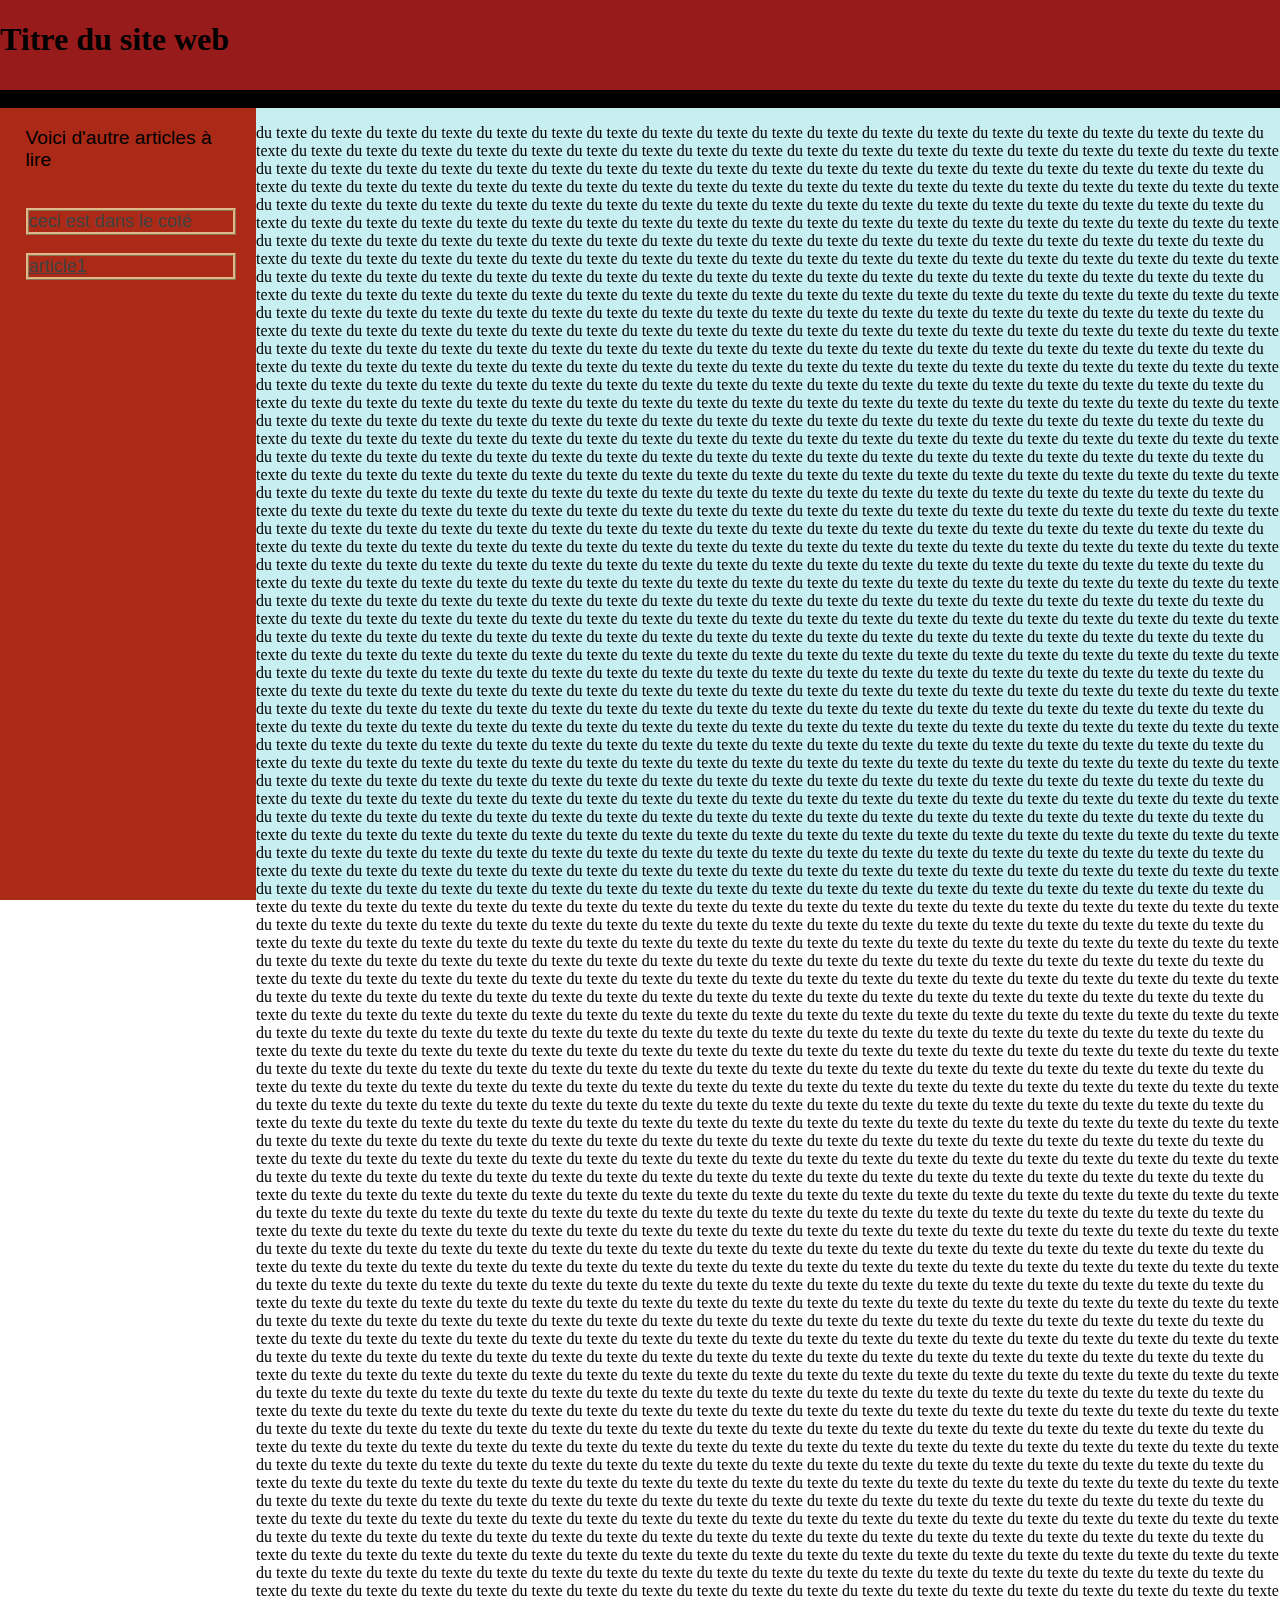
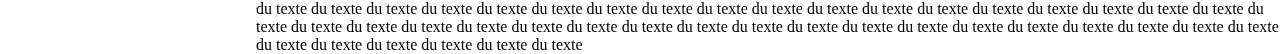
<file: index.html>
<!DOCTYPE html>
<html>
    <head>
        <meta charset="utf-8"/>
        <title>page test</title>
        <link rel="stylesheet", href="forme.css">
    </head>
    <body>
        <div class="page"> <!-- contenant pour la page entière-->
            <div class="haut"> <!-- contenant pour le haut de page (titre et autre boutement pour naviguer)-->
                <h1>Titre du site web</h1>
            </div>
            <div class="accent"></div>
            <div class="contenu"> <!-- le contenu du site web -->
                <div class="gauche"> <!-- les liens pour naviguer aux autres articles -->
                    <p class="titre-boutton-pages"> Voici d'autre articles à lire</p>
                    <p class="boutton-pages">ceci est dans le coté</p>
                    <a href="article1.html" class="boutton-pages">article1</a>
                </div>
                <div class="droite">
                    <p>
                        du texte du texte du texte du texte du texte du texte du texte du texte du texte du texte du texte du texte du texte du texte du texte du texte du texte du texte du texte du texte du texte du texte du texte du texte 
                        du texte du texte du texte du texte du texte du texte du texte du texte du texte du texte du texte du texte du texte du texte du texte du texte du texte du texte du texte du texte du texte du texte du texte du texte
                        du texte du texte du texte du texte du texte du texte du texte du texte du texte du texte du texte du texte du texte du texte du texte du texte du texte du texte du texte du texte du texte du texte du texte du texte
                        du texte du texte du texte du texte du texte du texte du texte du texte du texte du texte du texte du texte du texte du texte du texte du texte du texte du texte du texte du texte du texte du texte du texte du texte
                        du texte du texte du texte du texte du texte du texte du texte du texte du texte du texte du texte du texte du texte du texte du texte du texte du texte du texte du texte du texte du texte du texte du texte du texte
                        du texte du texte du texte du texte du texte du texte du texte du texte du texte du texte du texte du texte du texte du texte du texte du texte du texte du texte du texte du texte du texte du texte du texte du texte 
                        du texte du texte du texte du texte du texte du texte du texte du texte du texte du texte du texte du texte du texte du texte du texte du texte du texte du texte du texte du texte du texte du texte du texte du texte
                        du texte du texte du texte du texte du texte du texte du texte du texte du texte du texte du texte du texte du texte du texte du texte du texte du texte du texte du texte du texte du texte du texte du texte du texte
                        du texte du texte du texte du texte du texte du texte du texte du texte du texte du texte du texte du texte du texte du texte du texte du texte du texte du texte du texte du texte du texte du texte du texte du texte
                        du texte du texte du texte du texte du texte du texte du texte du texte du texte du texte du texte du texte du texte du texte du texte du texte du texte du texte du texte du texte du texte du texte du texte du texte
                        du texte du texte du texte du texte du texte du texte du texte du texte du texte du texte du texte du texte du texte du texte du texte du texte du texte du texte du texte du texte du texte du texte du texte du texte 
                        du texte du texte du texte du texte du texte du texte du texte du texte du texte du texte du texte du texte du texte du texte du texte du texte du texte du texte du texte du texte du texte du texte du texte du texte
                        du texte du texte du texte du texte du texte du texte du texte du texte du texte du texte du texte du texte du texte du texte du texte du texte du texte du texte du texte du texte du texte du texte du texte du texte
                        du texte du texte du texte du texte du texte du texte du texte du texte du texte du texte du texte du texte du texte du texte du texte du texte du texte du texte du texte du texte du texte du texte du texte du texte
                        du texte du texte du texte du texte du texte du texte du texte du texte du texte du texte du texte du texte du texte du texte du texte du texte du texte du texte du texte du texte du texte du texte du texte du texte
                        du texte du texte du texte du texte du texte du texte du texte du texte du texte du texte du texte du texte du texte du texte du texte du texte du texte du texte du texte du texte du texte du texte du texte du texte 
                        du texte du texte du texte du texte du texte du texte du texte du texte du texte du texte du texte du texte du texte du texte du texte du texte du texte du texte du texte du texte du texte du texte du texte du texte
                        du texte du texte du texte du texte du texte du texte du texte du texte du texte du texte du texte du texte du texte du texte du texte du texte du texte du texte du texte du texte du texte du texte du texte du texte
                        du texte du texte du texte du texte du texte du texte du texte du texte du texte du texte du texte du texte du texte du texte du texte du texte du texte du texte du texte du texte du texte du texte du texte du texte
                        du texte du texte du texte du texte du texte du texte du texte du texte du texte du texte du texte du texte du texte du texte du texte du texte du texte du texte du texte du texte du texte du texte du texte du texte
                        du texte du texte du texte du texte du texte du texte du texte du texte du texte du texte du texte du texte du texte du texte du texte du texte du texte du texte du texte du texte du texte du texte du texte du texte 
                        du texte du texte du texte du texte du texte du texte du texte du texte du texte du texte du texte du texte du texte du texte du texte du texte du texte du texte du texte du texte du texte du texte du texte du texte
                        du texte du texte du texte du texte du texte du texte du texte du texte du texte du texte du texte du texte du texte du texte du texte du texte du texte du texte du texte du texte du texte du texte du texte du texte
                        du texte du texte du texte du texte du texte du texte du texte du texte du texte du texte du texte du texte du texte du texte du texte du texte du texte du texte du texte du texte du texte du texte du texte du texte
                        du texte du texte du texte du texte du texte du texte du texte du texte du texte du texte du texte du texte du texte du texte du texte du texte du texte du texte du texte du texte du texte du texte du texte du texte
                        du texte du texte du texte du texte du texte du texte du texte du texte du texte du texte du texte du texte du texte du texte du texte du texte du texte du texte du texte du texte du texte du texte du texte du texte 
                        du texte du texte du texte du texte du texte du texte du texte du texte du texte du texte du texte du texte du texte du texte du texte du texte du texte du texte du texte du texte du texte du texte du texte du texte
                        du texte du texte du texte du texte du texte du texte du texte du texte du texte du texte du texte du texte du texte du texte du texte du texte du texte du texte du texte du texte du texte du texte du texte du texte
                        du texte du texte du texte du texte du texte du texte du texte du texte du texte du texte du texte du texte du texte du texte du texte du texte du texte du texte du texte du texte du texte du texte du texte du texte
                        du texte du texte du texte du texte du texte du texte du texte du texte du texte du texte du texte du texte du texte du texte du texte du texte du texte du texte du texte du texte du texte du texte du texte du texte
                        du texte du texte du texte du texte du texte du texte du texte du texte du texte du texte du texte du texte du texte du texte du texte du texte du texte du texte du texte du texte du texte du texte du texte du texte 
                        du texte du texte du texte du texte du texte du texte du texte du texte du texte du texte du texte du texte du texte du texte du texte du texte du texte du texte du texte du texte du texte du texte du texte du texte
                        du texte du texte du texte du texte du texte du texte du texte du texte du texte du texte du texte du texte du texte du texte du texte du texte du texte du texte du texte du texte du texte du texte du texte du texte
                        du texte du texte du texte du texte du texte du texte du texte du texte du texte du texte du texte du texte du texte du texte du texte du texte du texte du texte du texte du texte du texte du texte du texte du texte
                        du texte du texte du texte du texte du texte du texte du texte du texte du texte du texte du texte du texte du texte du texte du texte du texte du texte du texte du texte du texte du texte du texte du texte du texte
                        du texte du texte du texte du texte du texte du texte du texte du texte du texte du texte du texte du texte du texte du texte du texte du texte du texte du texte du texte du texte du texte du texte du texte du texte 
                        du texte du texte du texte du texte du texte du texte du texte du texte du texte du texte du texte du texte du texte du texte du texte du texte du texte du texte du texte du texte du texte du texte du texte du texte
                        du texte du texte du texte du texte du texte du texte du texte du texte du texte du texte du texte du texte du texte du texte du texte du texte du texte du texte du texte du texte du texte du texte du texte du texte
                        du texte du texte du texte du texte du texte du texte du texte du texte du texte du texte du texte du texte du texte du texte du texte du texte du texte du texte du texte du texte du texte du texte du texte du texte
                        du texte du texte du texte du texte du texte du texte du texte du texte du texte du texte du texte du texte du texte du texte du texte du texte du texte du texte du texte du texte du texte du texte du texte du texte
                        du texte du texte du texte du texte du texte du texte du texte du texte du texte du texte du texte du texte du texte du texte du texte du texte du texte du texte du texte du texte du texte du texte du texte du texte 
                        du texte du texte du texte du texte du texte du texte du texte du texte du texte du texte du texte du texte du texte du texte du texte du texte du texte du texte du texte du texte du texte du texte du texte du texte
                        du texte du texte du texte du texte du texte du texte du texte du texte du texte du texte du texte du texte du texte du texte du texte du texte du texte du texte du texte du texte du texte du texte du texte du texte
                        du texte du texte du texte du texte du texte du texte du texte du texte du texte du texte du texte du texte du texte du texte du texte du texte du texte du texte du texte du texte du texte du texte du texte du texte
                        du texte du texte du texte du texte du texte du texte du texte du texte du texte du texte du texte du texte du texte du texte du texte du texte du texte du texte du texte du texte du texte du texte du texte du texte
                        du texte du texte du texte du texte du texte du texte du texte du texte du texte du texte du texte du texte du texte du texte du texte du texte du texte du texte du texte du texte du texte du texte du texte du texte 
                        du texte du texte du texte du texte du texte du texte du texte du texte du texte du texte du texte du texte du texte du texte du texte du texte du texte du texte du texte du texte du texte du texte du texte du texte
                        du texte du texte du texte du texte du texte du texte du texte du texte du texte du texte du texte du texte du texte du texte du texte du texte du texte du texte du texte du texte du texte du texte du texte du texte
                        du texte du texte du texte du texte du texte du texte du texte du texte du texte du texte du texte du texte du texte du texte du texte du texte du texte du texte du texte du texte du texte du texte du texte du texte
                        du texte du texte du texte du texte du texte du texte du texte du texte du texte du texte du texte du texte du texte du texte du texte du texte du texte du texte du texte du texte du texte du texte du texte du texte
                        du texte du texte du texte du texte du texte du texte du texte du texte du texte du texte du texte du texte du texte du texte du texte du texte du texte du texte du texte du texte du texte du texte du texte du texte 
                        du texte du texte du texte du texte du texte du texte du texte du texte du texte du texte du texte du texte du texte du texte du texte du texte du texte du texte du texte du texte du texte du texte du texte du texte
                        du texte du texte du texte du texte du texte du texte du texte du texte du texte du texte du texte du texte du texte du texte du texte du texte du texte du texte du texte du texte du texte du texte du texte du texte
                        du texte du texte du texte du texte du texte du texte du texte du texte du texte du texte du texte du texte du texte du texte du texte du texte du texte du texte du texte du texte du texte du texte du texte du texte
                        du texte du texte du texte du texte du texte du texte du texte du texte du texte du texte du texte du texte du texte du texte du texte du texte du texte du texte du texte du texte du texte du texte du texte du texte
                        du texte du texte du texte du texte du texte du texte du texte du texte du texte du texte du texte du texte du texte du texte du texte du texte du texte du texte du texte du texte du texte du texte du texte du texte 
                        du texte du texte du texte du texte du texte du texte du texte du texte du texte du texte du texte du texte du texte du texte du texte du texte du texte du texte du texte du texte du texte du texte du texte du texte
                        du texte du texte du texte du texte du texte du texte du texte du texte du texte du texte du texte du texte du texte du texte du texte du texte du texte du texte du texte du texte du texte du texte du texte du texte
                        du texte du texte du texte du texte du texte du texte du texte du texte du texte du texte du texte du texte du texte du texte du texte du texte du texte du texte du texte du texte du texte du texte du texte du texte
                        du texte du texte du texte du texte du texte du texte du texte du texte du texte du texte du texte du texte du texte du texte du texte du texte du texte du texte du texte du texte du texte du texte du texte du texte
                        du texte du texte du texte du texte du texte du texte du texte du texte du texte du texte du texte du texte du texte du texte du texte du texte du texte du texte du texte du texte du texte du texte du texte du texte 
                        du texte du texte du texte du texte du texte du texte du texte du texte du texte du texte du texte du texte du texte du texte du texte du texte du texte du texte du texte du texte du texte du texte du texte du texte
                        du texte du texte du texte du texte du texte du texte du texte du texte du texte du texte du texte du texte du texte du texte du texte du texte du texte du texte du texte du texte du texte du texte du texte du texte
                        du texte du texte du texte du texte du texte du texte du texte du texte du texte du texte du texte du texte du texte du texte du texte du texte du texte du texte du texte du texte du texte du texte du texte du texte
                        du texte du texte du texte du texte du texte du texte du texte du texte du texte du texte du texte du texte du texte du texte du texte du texte du texte du texte du texte du texte du texte du texte du texte du texte
                    </p>
                </div>
            </div>
        </div>
    </body>
</html>
</file>
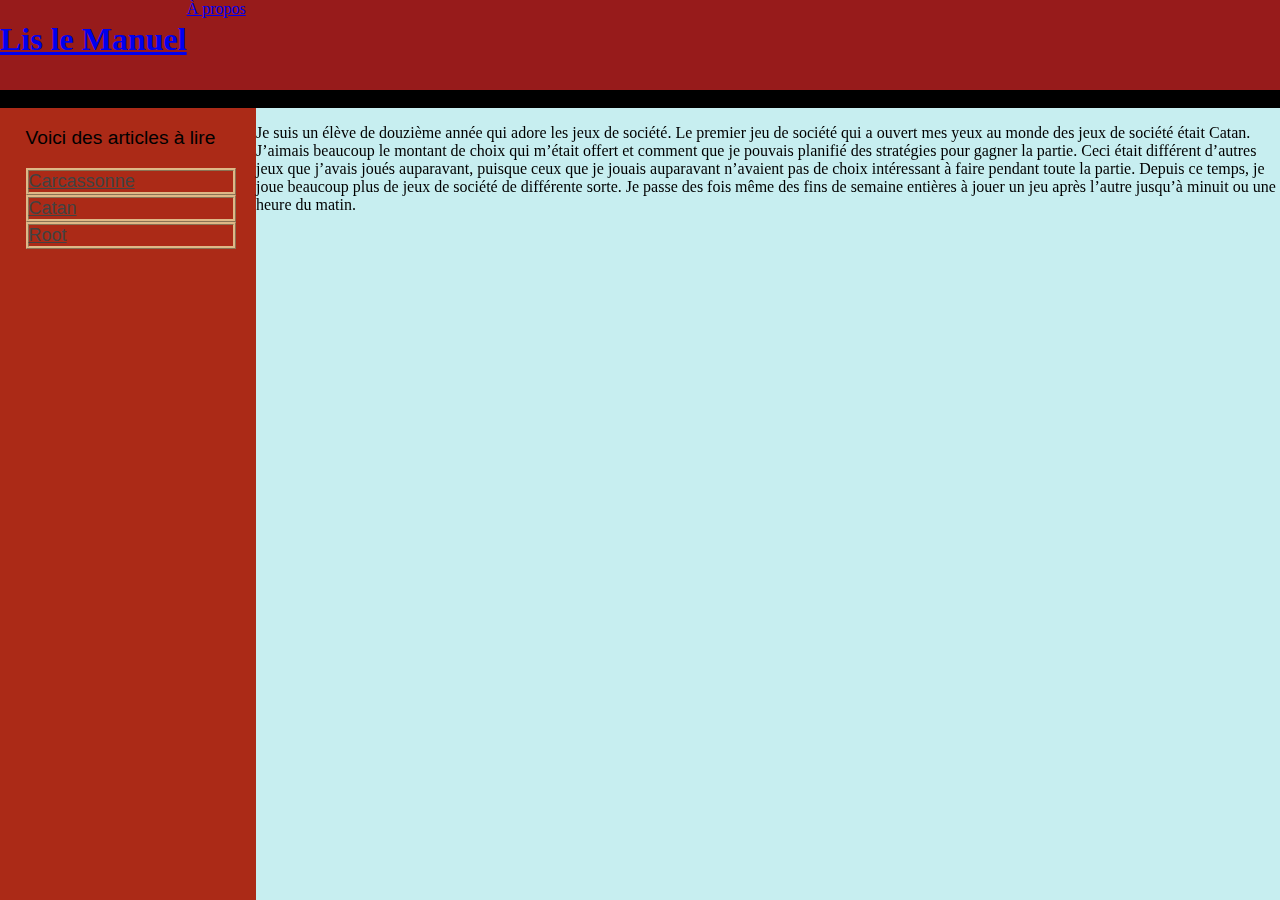
<file: APropos.html>
<!DOCTYPE html>
<html>
    <head>
        <meta charset="utf-8"/>
        <title>À propos</title>
        <link rel="stylesheet", href="forme.css">
    </head>
    <body>
        <div class="page"> <!-- contenant pour la page entière-->
            <div class="haut"> <!-- contenant pour le haut de page (titre et autre boutement pour naviguer)-->
                <a href="index.html" class="titre-site"><h1>Lis le Manuel</h1></a>
                <div class="contenant-propos">
                    <a class="propos" href="APropos.html">
                        À propos
                    </a>
                </div>
            </div>
            <div class="accent"></div>
            <div class="contenu"> <!-- le contenu du site web -->
                <div class="gauche"> <!-- les liens pour naviguer aux autres articles -->
                    <p class="titre-boutton-pages"> Voici des articles à lire</p>
                    <a href="Carcassonne.html" class="boutton-pages">Carcassonne</a>
                    <a href="Catan.html" class="boutton-pages">Catan</a>
                    <a href="Root.html" class="boutton-pages">Root</a>
                </div>
                <div class="droite">
                    <p class="paragraphe-grand">
                        Je suis un élève de douzième année qui adore les jeux de société. Le premier jeu de société qui a ouvert mes yeux au monde des jeux de société était Catan. J’aimais beaucoup le montant de choix qui m’était offert et comment que je pouvais planifié des stratégies pour gagner la partie. Ceci était différent d’autres jeux que j’avais joués auparavant, puisque ceux que je jouais auparavant n’avaient pas de choix intéressant à faire pendant toute la partie. Depuis ce temps, je joue beaucoup plus de jeux de société de différente sorte. Je passe des fois même des fins de semaine entières à jouer un jeu après l’autre jusqu’à minuit ou une heure du matin.
                    </p>
                </div>
            </div>
        </div>
    </body>
</html>
</file>
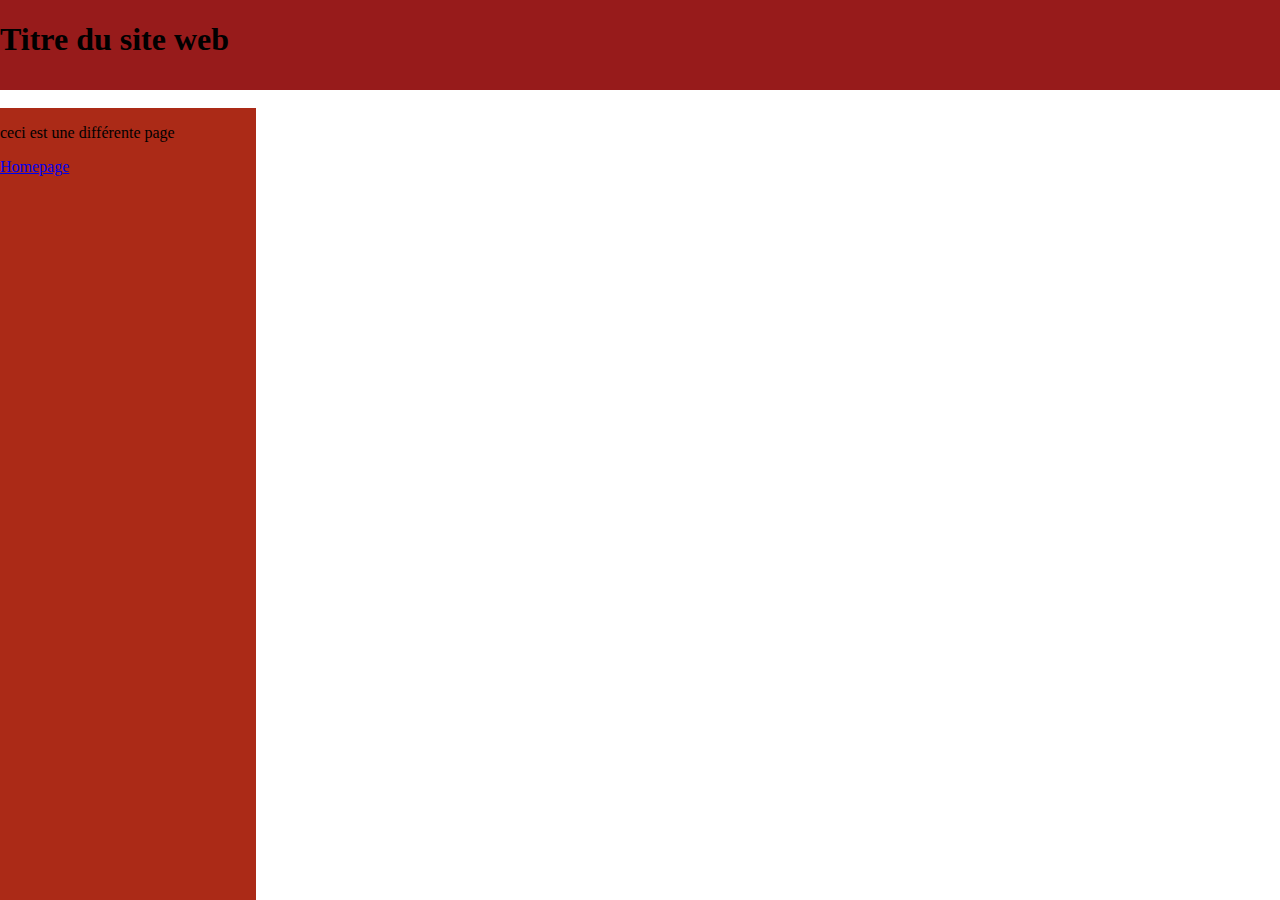
<file: article1.html>
<!DOCTYPE html>
<html>
    <head>
        <meta charset="utf-8"/>
        <title>page test</title>
        <link rel="stylesheet", href="forme.css">
    </head>
    <body>
        <div class="haut">
            <h1>Titre du site web</h1>
        </div>
        <div class="gauche">
            <p>ceci est une différente page</p>
            <a href="index.html">Homepage</a>
        </div>
    </body>
</html>
</file>
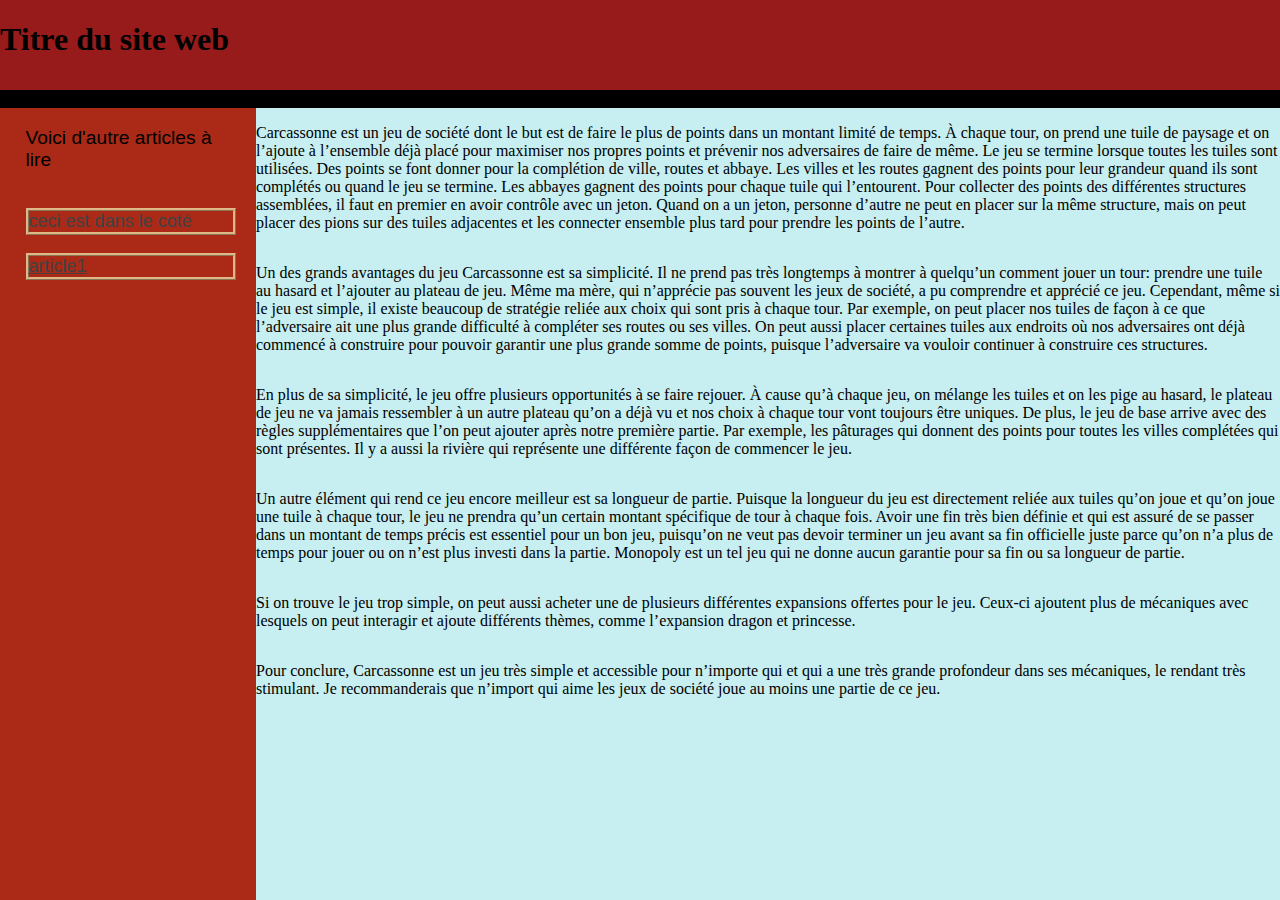
<file: Carcassone.html>
<!DOCTYPE html>
<html>
    <head>
        <meta charset="utf-8"/>
        <title>page test</title>
        <link rel="stylesheet", href="forme.css">
    </head>
    <body>
        <div class="page"> <!-- contenant pour la page entière-->
            <div class="haut"> <!-- contenant pour le haut de page (titre et autre boutement pour naviguer)-->
                <h1>Titre du site web</h1>
            </div>
            <div class="accent"></div>
            <div class="contenu"> <!-- le contenu du site web -->
                <div class="gauche"> <!-- les liens pour naviguer aux autres articles -->
                    <p class="titre-boutton-pages"> Voici d'autre articles à lire</p>
                    <p class="boutton-pages">ceci est dans le coté</p>
                    <a href="article1.html" class="boutton-pages">article1</a>
                </div>
                <div class="droite">
                    <p class="paragraphe">
                        Carcassonne est un jeu de société dont le but est de faire le plus de points dans un montant limité de temps. À chaque tour, on prend une tuile de paysage et on l’ajoute à l’ensemble déjà placé pour maximiser nos propres points et prévenir nos adversaires de faire de même. Le jeu se termine lorsque toutes les tuiles sont utilisées. Des points se font donner pour la complétion de ville, routes et abbaye. Les villes et les routes gagnent des points pour leur grandeur quand ils sont complétés ou quand le jeu se termine. Les abbayes gagnent des points pour chaque tuile qui l’entourent. Pour collecter des points des différentes structures assemblées, il faut en premier en avoir contrôle avec un jeton. Quand on a un jeton, personne d’autre ne peut en placer sur la même structure, mais on peut placer des pions sur des tuiles adjacentes et les connecter ensemble plus tard pour prendre les points de l’autre. 
                    </p>
                    <p class="paragraphe">
                        Un des grands avantages du jeu Carcassonne est sa simplicité. Il ne prend pas très longtemps à montrer à quelqu’un comment jouer un tour: prendre une tuile au hasard et l’ajouter au plateau de jeu. Même ma mère, qui n’apprécie pas souvent les jeux de société, a pu comprendre et apprécié ce jeu. Cependant, même si le jeu est simple, il existe beaucoup de stratégie reliée aux choix qui sont pris à chaque tour. Par exemple, on peut placer nos tuiles  de façon à ce que l’adversaire ait une plus grande difficulté à compléter ses routes ou ses villes. On peut aussi placer certaines tuiles aux endroits où nos adversaires ont déjà commencé à construire pour pouvoir garantir une plus grande somme de points, puisque l’adversaire va vouloir continuer à construire ces structures.
                    </p>
                    <p class="paragraphe">
                        En plus de sa simplicité, le jeu offre plusieurs opportunités à se faire rejouer. À cause qu’à chaque jeu, on mélange les tuiles et on les pige au hasard, le plateau de jeu ne va jamais ressembler à un autre plateau qu’on a déjà vu et nos choix à chaque tour vont toujours être uniques. De plus, le jeu de base arrive avec des règles supplémentaires que l’on peut ajouter après notre première partie. Par exemple, les pâturages qui donnent des points pour toutes les villes complétées qui sont présentes. Il y a aussi la rivière qui représente une différente façon de commencer le jeu.

                    </p>
                    <p class="paragraphe">
                        Un autre élément qui rend ce jeu encore meilleur est sa longueur de partie. Puisque la longueur du jeu est directement reliée aux tuiles qu’on joue et qu’on joue une tuile à chaque tour, le jeu ne prendra qu’un certain montant spécifique de tour à chaque fois. Avoir une fin très bien définie et qui est assuré de se passer dans un montant de temps précis est essentiel pour un bon jeu, puisqu’on ne veut pas devoir terminer un jeu avant sa fin officielle juste parce qu’on n’a plus de temps pour jouer ou on n’est plus investi dans la partie. Monopoly est un tel jeu qui ne donne aucun garantie pour sa fin ou sa longueur de partie.

                    </p>
                    <p class="paragraphe">
                        Si on trouve le jeu trop simple, on peut aussi acheter une de plusieurs différentes expansions offertes pour le jeu. Ceux-ci ajoutent plus de mécaniques avec lesquels on peut interagir et ajoute différents thèmes, comme l’expansion dragon et princesse.

                    </p>
                    <p class="paragraphe">
                        Pour conclure, Carcassonne est un jeu très simple et accessible pour n’importe qui et qui a une très grande profondeur dans ses mécaniques, le rendant très stimulant. Je recommanderais que n’import qui aime les jeux de société joue au moins une partie de ce jeu.

                    </p>
                </div>
            </div>
        </div>
    </body>
</html>
</file>
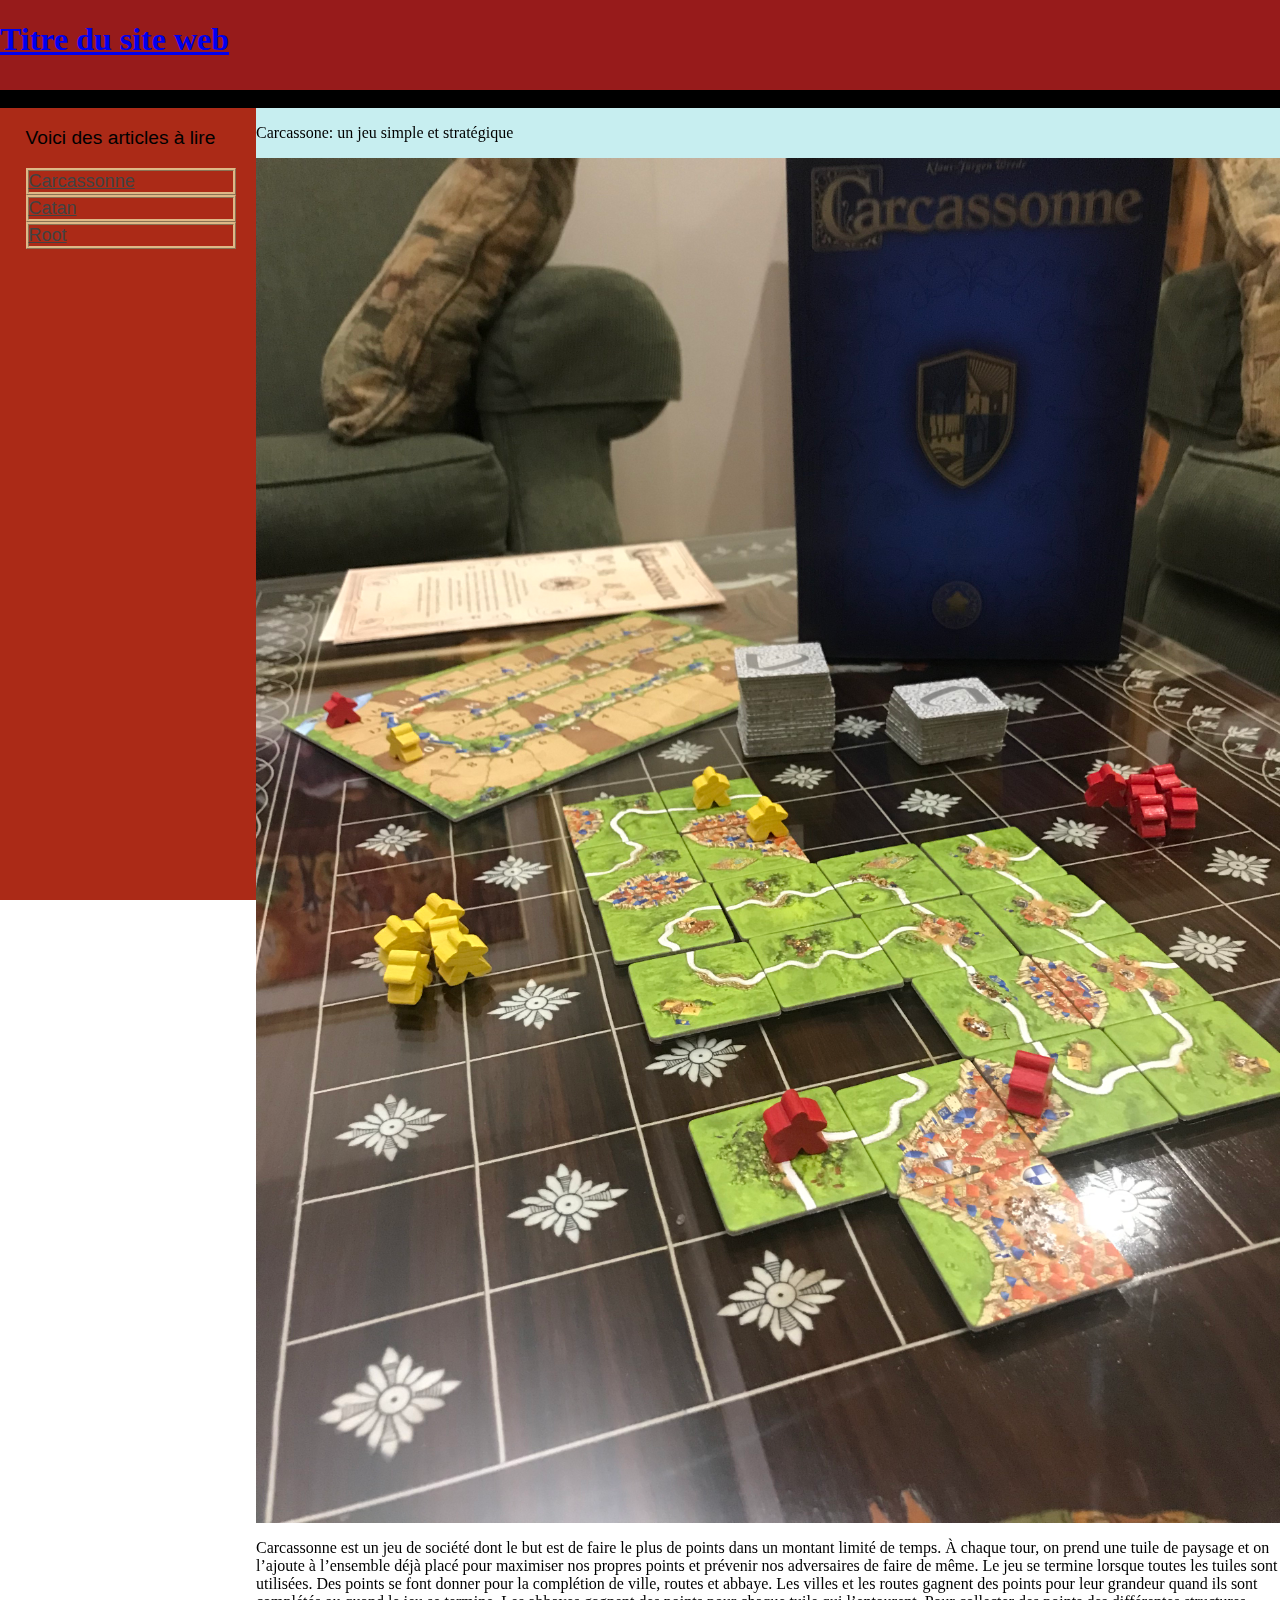
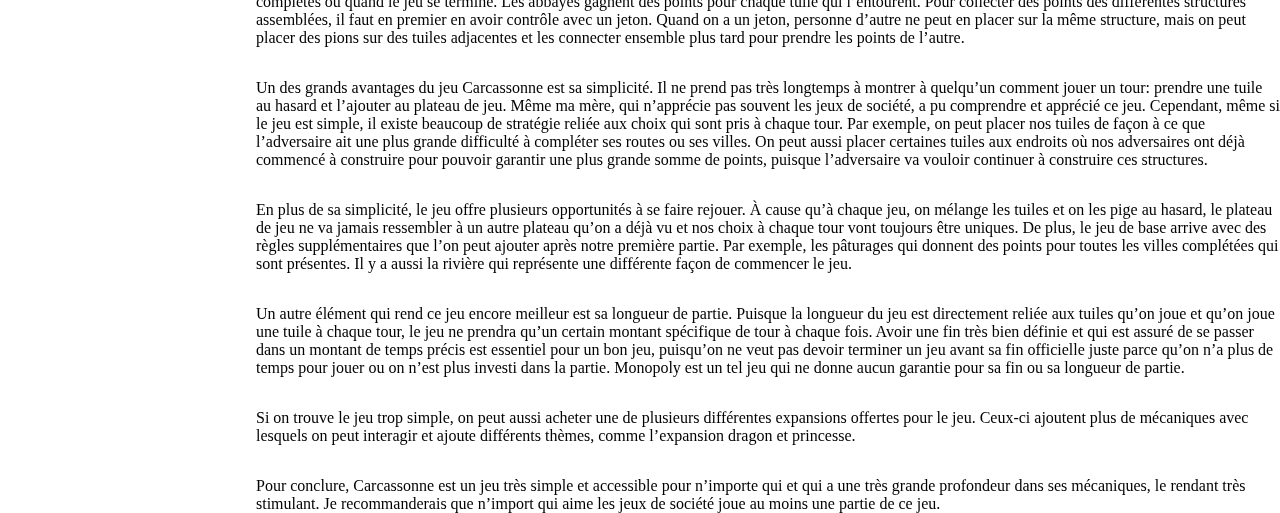
<file: Carcassonne.html>
<!DOCTYPE html>
<html>
    <head>
        <meta charset="utf-8"/>
        <title>page test</title>
        <link rel="stylesheet", href="forme.css">
    </head>
    <body>
        <div class="page"> <!-- contenant pour la page entière-->
            <div class="haut"> <!-- contenant pour le haut de page (titre et autre boutement pour naviguer)-->
                <a href="index.html"><h1>Titre du site web</h1></a>
            </div>
            <div class="contenant-propos">
                    <a class="propos" href="APropos.html">
                        À propos
                    </a>
                </div>
            <div class="accent"></div>
            <div class="contenu"> <!-- le contenu du site web -->
                <div class="gauche"> <!-- les liens pour naviguer aux autres articles -->
                    <p class="titre-boutton-pages"> Voici des articles à lire</p>
                    <a href="Carcassonne.html" class="boutton-pages">Carcassonne</a>
                    <a href="Catan.html" class="boutton-pages">Catan</a>
                    <a href="Root.html" class="boutton-pages">Root</a>
                </div>
                <div class="droite">
                    <p class="titre">Carcassone: un jeu simple et stratégique </p>
                    <img src="images/IMG_0515.JPG" class="photoCarcassonne" alt="Un jeu de Carcassonne">
                    <p class="paragraphe">
                        Carcassonne est un jeu de société dont le but est de faire le plus de points dans un montant limité de temps. À chaque tour, on prend une tuile de paysage et on l’ajoute à l’ensemble déjà placé pour maximiser nos propres points et prévenir nos adversaires de faire de même. Le jeu se termine lorsque toutes les tuiles sont utilisées. Des points se font donner pour la complétion de ville, routes et abbaye. Les villes et les routes gagnent des points pour leur grandeur quand ils sont complétés ou quand le jeu se termine. Les abbayes gagnent des points pour chaque tuile qui l’entourent. Pour collecter des points des différentes structures assemblées, il faut en premier en avoir contrôle avec un jeton. Quand on a un jeton, personne d’autre ne peut en placer sur la même structure, mais on peut placer des pions sur des tuiles adjacentes et les connecter ensemble plus tard pour prendre les points de l’autre. 
                    </p>
                    <p class="paragraphe">
                        Un des grands avantages du jeu Carcassonne est sa simplicité. Il ne prend pas très longtemps à montrer à quelqu’un comment jouer un tour: prendre une tuile au hasard et l’ajouter au plateau de jeu. Même ma mère, qui n’apprécie pas souvent les jeux de société, a pu comprendre et apprécié ce jeu. Cependant, même si le jeu est simple, il existe beaucoup de stratégie reliée aux choix qui sont pris à chaque tour. Par exemple, on peut placer nos tuiles  de façon à ce que l’adversaire ait une plus grande difficulté à compléter ses routes ou ses villes. On peut aussi placer certaines tuiles aux endroits où nos adversaires ont déjà commencé à construire pour pouvoir garantir une plus grande somme de points, puisque l’adversaire va vouloir continuer à construire ces structures.
                    </p>
                    <p class="paragraphe">
                        En plus de sa simplicité, le jeu offre plusieurs opportunités à se faire rejouer. À cause qu’à chaque jeu, on mélange les tuiles et on les pige au hasard, le plateau de jeu ne va jamais ressembler à un autre plateau qu’on a déjà vu et nos choix à chaque tour vont toujours être uniques. De plus, le jeu de base arrive avec des règles supplémentaires que l’on peut ajouter après notre première partie. Par exemple, les pâturages qui donnent des points pour toutes les villes complétées qui sont présentes. Il y a aussi la rivière qui représente une différente façon de commencer le jeu.

                    </p>
                    <p class="paragraphe">
                        Un autre élément qui rend ce jeu encore meilleur est sa longueur de partie. Puisque la longueur du jeu est directement reliée aux tuiles qu’on joue et qu’on joue une tuile à chaque tour, le jeu ne prendra qu’un certain montant spécifique de tour à chaque fois. Avoir une fin très bien définie et qui est assuré de se passer dans un montant de temps précis est essentiel pour un bon jeu, puisqu’on ne veut pas devoir terminer un jeu avant sa fin officielle juste parce qu’on n’a plus de temps pour jouer ou on n’est plus investi dans la partie. Monopoly est un tel jeu qui ne donne aucun garantie pour sa fin ou sa longueur de partie.

                    </p>
                    <p class="paragraphe">
                        Si on trouve le jeu trop simple, on peut aussi acheter une de plusieurs différentes expansions offertes pour le jeu. Ceux-ci ajoutent plus de mécaniques avec lesquels on peut interagir et ajoute différents thèmes, comme l’expansion dragon et princesse.

                    </p>
                    <p class="paragraphe">
                        Pour conclure, Carcassonne est un jeu très simple et accessible pour n’importe qui et qui a une très grande profondeur dans ses mécaniques, le rendant très stimulant. Je recommanderais que n’import qui aime les jeux de société joue au moins une partie de ce jeu.

                    </p>
                </div>
            </div>
        </div>
    </body>
</html>
</file>
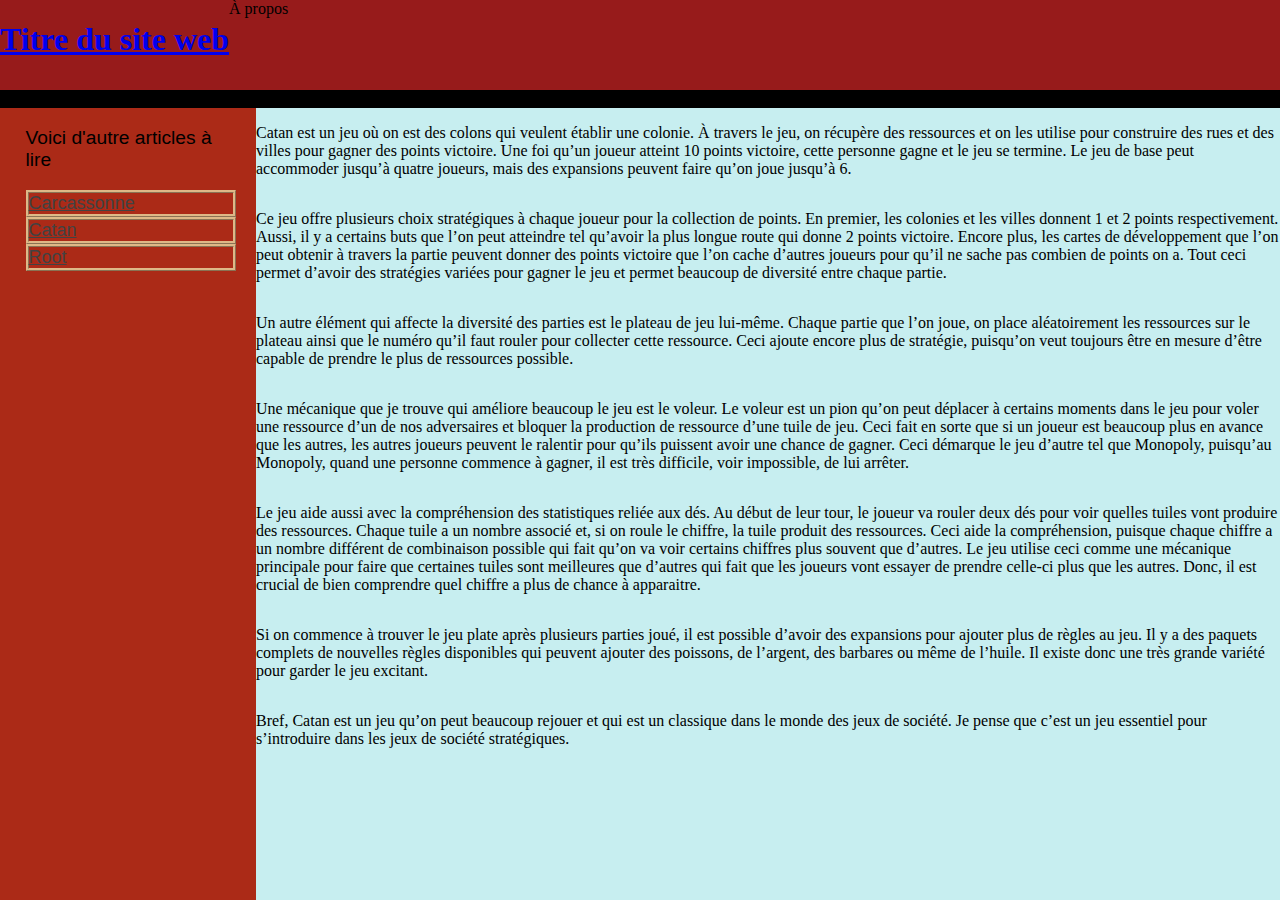
<file: Catan.html>
<!DOCTYPE html>
<html>
    <head>
        <meta charset="utf-8"/>
        <title>page test</title>
        <link rel="stylesheet", href="forme.css">
    </head>
    <body>
        <div class="page"> <!-- contenant pour la page entière-->
            <div class="haut"> <!-- contenant pour le haut de page (titre et autre boutement pour naviguer)-->
                <a href="index.html"><h1>Titre du site web</h1></a>
                <div class="propos">
                    <a>
                        À propos
                    </a>
                </div>
            </div>
            <div class="accent"></div>
            <div class="contenu"> <!-- le contenu du site web -->
                <div class="gauche"> <!-- les liens pour naviguer aux autres articles -->
                    <p class="titre-boutton-pages"> Voici d'autre articles à lire</p>
                    <a href="Carcassonne.html" class="boutton-pages">Carcassonne</a>
                    <a href="Catan.html" class="boutton-pages">Catan</a>
                    <a href="Root.html" class="boutton-pages">Root</a>
                </div>
                <div class="droite">
                    <p class="paragraphe">
                        Catan est un jeu où on est des colons qui veulent établir une colonie. À travers le jeu, on récupère des ressources et on les utilise pour construire des rues et des villes pour gagner des points victoire. Une foi qu’un joueur atteint 10 points victoire, cette personne gagne et le jeu se termine. Le jeu de base peut accommoder jusqu’à quatre joueurs, mais des expansions peuvent faire qu’on joue jusqu’à 6.
                    </p>
                    <p class="paragraphe">
                        Ce jeu offre plusieurs choix stratégiques à chaque joueur pour la collection de points. En premier, les colonies et les villes donnent 1 et 2 points respectivement. Aussi, il y a certains buts que l’on peut atteindre tel qu’avoir la plus longue route qui donne 2 points victoire. Encore plus, les cartes de développement que l’on peut obtenir à travers la partie peuvent donner des points victoire que l’on cache d’autres joueurs pour qu’il ne sache pas combien de points on a. Tout ceci permet d’avoir des stratégies variées pour gagner le jeu et permet beaucoup de diversité entre chaque partie.
                    </p>
                    <p class="paragraphe">
                        Un autre élément qui affecte la diversité des parties est le plateau de jeu lui-même. Chaque partie que l’on joue, on place aléatoirement les ressources sur le plateau ainsi que le numéro qu’il faut rouler pour collecter cette ressource. Ceci ajoute encore plus de stratégie, puisqu’on veut toujours être en mesure d’être capable de prendre le plus de ressources possible.
                    </p>
                    <p class="paragraphe">
                        Une mécanique que je trouve qui améliore beaucoup le jeu est le voleur. Le voleur est un pion qu’on peut déplacer à certains moments dans le jeu pour voler une ressource d’un de nos adversaires et bloquer la production de ressource d’une tuile de jeu. Ceci fait en sorte que si un joueur est beaucoup plus en avance que les autres, les autres joueurs peuvent le ralentir pour qu’ils puissent avoir une chance de gagner. Ceci démarque le jeu d’autre tel que Monopoly, puisqu’au Monopoly, quand une personne commence à gagner, il est très difficile, voir impossible, de lui arrêter.
                    </p>
                    <p class="paragraphe">
                        Le jeu aide aussi avec la compréhension des statistiques reliée aux dés. Au début de leur tour, le joueur va rouler deux dés pour voir quelles tuiles vont produire des ressources. Chaque tuile a un nombre associé et, si on roule le chiffre, la tuile produit des ressources. Ceci aide la compréhension,  puisque chaque chiffre a un nombre différent de combinaison possible qui fait qu’on va voir certains chiffres plus souvent que d’autres. Le jeu utilise ceci comme une mécanique principale pour faire que certaines tuiles sont meilleures que d’autres qui fait que les joueurs vont essayer de prendre celle-ci plus que les autres. Donc, il est crucial de bien comprendre quel chiffre a plus de chance à apparaitre.
                    </p>
                    <p class="paragraphe">
                        Si on commence à trouver le jeu plate après plusieurs parties joué, il est possible d’avoir des expansions pour ajouter plus de règles au jeu. Il y a des paquets complets de nouvelles règles disponibles qui peuvent ajouter des poissons, de l’argent, des barbares ou même de l’huile. Il existe donc une très grande variété pour garder le jeu excitant.
                    </p>
                    <p class="paragraphe">
                        Bref, Catan est un jeu qu’on peut beaucoup rejouer et qui est un classique dans le monde des jeux de société. Je pense que c’est un jeu essentiel pour s’introduire dans les jeux de société stratégiques.
                    </p>
                </div>
            </div>
        </div>
    </body>
</html>
</file>
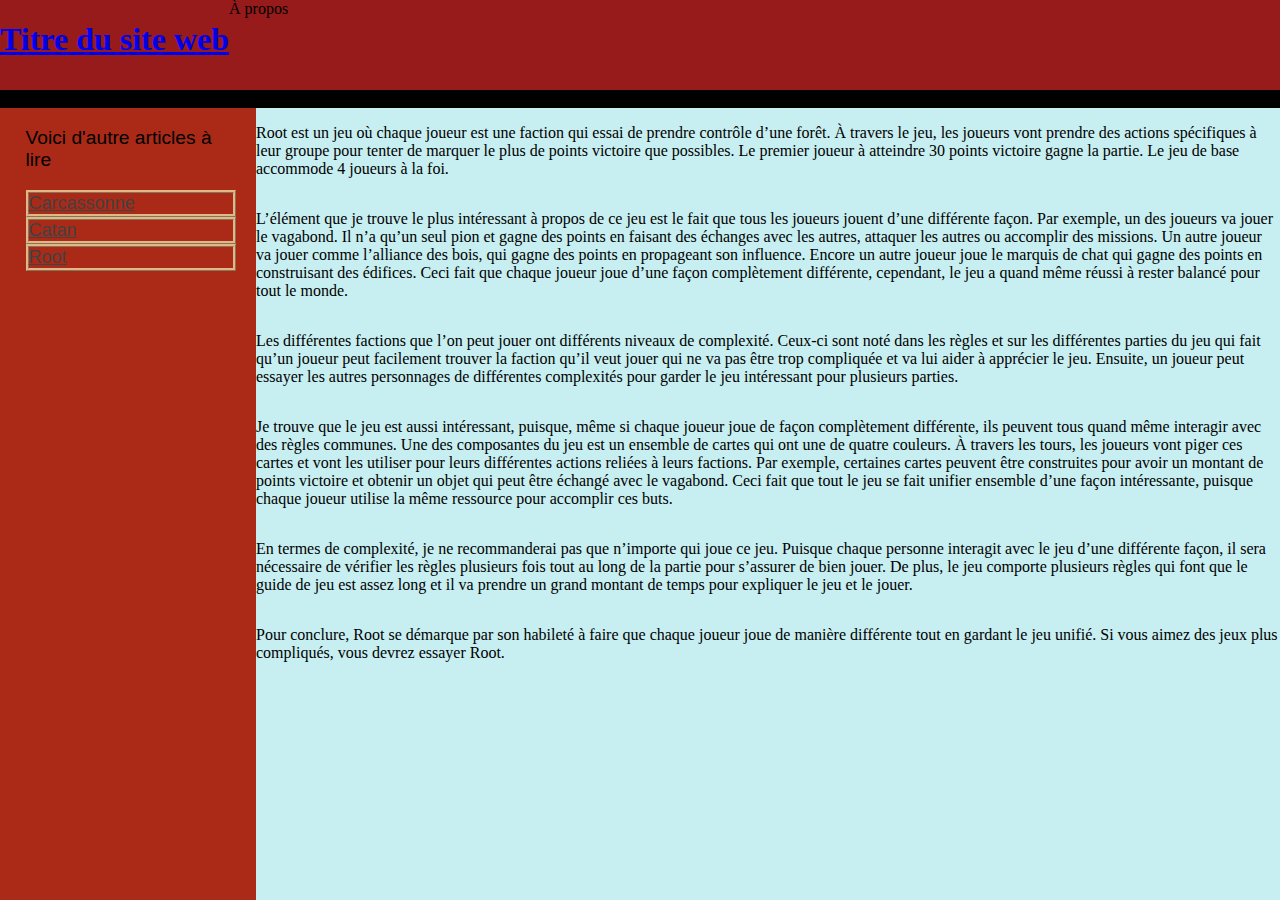
<file: Root.html>
<!DOCTYPE html>
<html>
    <head>
        <meta charset="utf-8"/>
        <title>page test</title>
        <link rel="stylesheet", href="forme.css">
    </head>
    <body>
        <div class="page"> <!-- contenant pour la page entière-->
            <div class="haut"> <!-- contenant pour le haut de page (titre et autre boutement pour naviguer)-->
                <a href="index.html"><h1>Titre du site web</h1></a>
                <div class="propos">
                    <a>
                        À propos
                    </a>
                </div>
            </div>
            <div class="accent"></div>
            <div class="contenu"> <!-- le contenu du site web -->
                <div class="gauche"> <!-- les liens pour naviguer aux autres articles -->
                    <p class="titre-boutton-pages"> Voici d'autre articles à lire</p>
                    <a href="Carcassonne.html" class="boutton-pages">Carcassonne</a>
                    <a href="Catan.html" class="boutton-pages">Catan</a>
                    <a href="Root.html" class="boutton-pages">Root</a>
                </div>
                <div class="droite">
                    <p class="paragraphe">
                        Root est un jeu où chaque joueur est une faction qui essai de prendre contrôle d’une forêt. À travers le jeu, les joueurs vont prendre des actions spécifiques à leur groupe pour tenter de marquer le plus de points victoire que possibles. Le premier joueur à atteindre 30 points victoire gagne la partie. Le jeu de base accommode 4 joueurs à la foi.
                    </p>
                    <p class="paragraphe">
                        L’élément que je trouve le plus intéressant à propos de ce jeu est le fait que tous les joueurs jouent d’une différente façon. Par exemple, un des joueurs va jouer le vagabond. Il n’a qu’un seul pion et gagne des points en faisant des échanges avec les autres, attaquer les autres ou accomplir des missions. Un autre joueur va jouer comme l’alliance des bois, qui gagne des points en propageant son influence. Encore un autre joueur joue le marquis de chat qui gagne des points en construisant des édifices. Ceci fait que chaque joueur joue d’une façon complètement différente, cependant, le jeu a quand même réussi à rester balancé pour tout le monde.
                    </p>
                    <p class="paragraphe">
                        Les différentes factions que l’on peut jouer ont différents niveaux de complexité. Ceux-ci sont noté dans les règles et sur les différentes parties du jeu qui fait qu’un joueur peut facilement trouver la faction qu’il veut jouer qui ne va pas être trop compliquée et va lui aider à apprécier le jeu. Ensuite, un joueur peut essayer les autres personnages de différentes complexités pour garder le jeu intéressant pour plusieurs parties.
                    </p>
                    <p class="paragraphe">
                        Je trouve que le jeu est aussi intéressant, puisque, même si chaque joueur joue de façon complètement différente, ils peuvent tous quand même interagir avec des règles communes. Une des composantes du jeu est un ensemble de cartes qui ont une de quatre couleurs. À travers les tours, les joueurs vont piger ces cartes et vont les utiliser pour leurs différentes actions reliées à leurs factions. Par exemple, certaines cartes peuvent être construites pour avoir un montant de points victoire et obtenir un objet qui peut être échangé avec le vagabond. Ceci fait que tout le jeu se fait unifier ensemble d’une façon intéressante, puisque chaque joueur utilise la même ressource pour accomplir ces buts.
                    </p>
                    <p class="paragraphe">
                        En termes de complexité, je ne recommanderai pas que n’importe qui joue ce jeu. Puisque chaque personne interagit avec le jeu d’une différente façon, il sera nécessaire de vérifier les règles plusieurs fois tout au long de la partie pour s’assurer de bien jouer. De plus, le jeu comporte plusieurs règles qui font que le guide de jeu est assez long et il va prendre un grand montant de temps pour expliquer le jeu et le jouer.
                    </p>
                    <p class="paragraphe">
                        Pour conclure, Root se démarque par son habileté à faire que chaque joueur joue de manière différente tout en gardant le jeu unifié. Si vous aimez des jeux plus compliqués, vous devrez essayer Root.
                    </p>
                </div>
            </div>
        </div>
    </body>
</html>
</file>
<file: forme.css>
.page{
    display: flex;
    flex-direction: column;
}

.contenu{
    display: flex;
    flex-direction: row;
}

.haut{
    display: flex;
    flex-direction: row;
    position: fixed;
    top: 0;
    left: 0;
    background-color: rgb(151, 27, 27);
    width: 100%;
    height: 10%;
}

.gauche{
    display: flex;
    flex-direction: column;
    position: fixed;
    bottom: 0;
    left: 0;
    width: 20%;
    height: 88%;
    background-color: rgb(171, 42, 23);
}

.titre-boutton-pages{
    font-family:'Gill Sans', 'Gill Sans MT', Calibri, 'Trebuchet MS', sans-serif;
    font-size: larger;
    color:black;
    position: relative;
    left: 10%;
    width: 80%;
}

.boutton-pages{
    font-family:'Gill Sans', 'Gill Sans MT', Calibri, 'Trebuchet MS', sans-serif;
    font-size: large;
    color:rgb(66, 66, 66);
    position: relative;
    left: 10%;
    width: 80%;
    border-style: ridge;
    border-color: burlywood;
}

.droite{
    display: flex;
    flex-direction: column;
    position: absolute;
    bottom: 0;
    right: 0;
    width: 80%;
    height: 88%;
    background-color: rgb(199, 238, 240);
}

.accent{
    position: fixed;
    top: 10%;
    left:0;
    width: 100%;
    height: 2%;
    background-color: black;
}
</file>
